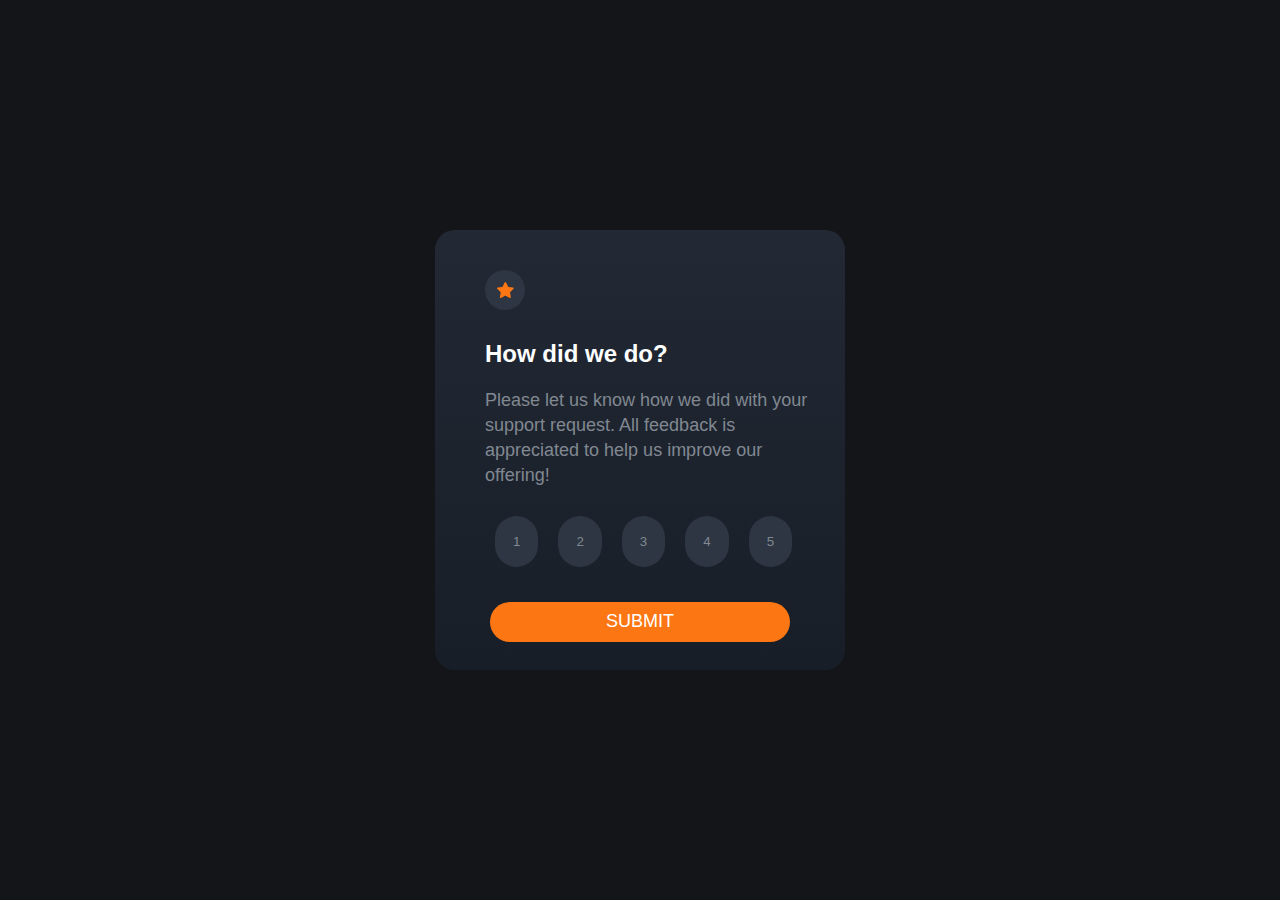
<file: index.html>
<html lang="en">
<head>
    <meta charset="UTF-8">
    <meta http-equiv="X-UA-Compatible" content="IE=edge">
    <meta name="viewport" content="width=device-width, initial-scale=1.0">
    <link rel="icon" type="image/x-icon" href="/images/icon-star.svg">
    <title>Interactive rating component</title>
    <link rel="stylesheet" href="style.css">
</head>
<body>
    <div class="container">
        <div class="wrapper">
            <div class="content-container">
                <div class="img-container">
                    <div class="img-wrapper">
                        <img src="/images/icon-star.svg" alt="">
                    </div>
                </div>
                <div class="rating-container">
                    <h2>How did we do?</h2>
                    <p>Please let us know how we did with your support request. All feedback is appreciated to help us improve our offering!</p>
                </div>
                <div class="feedback-container">
                    <ul>
                        <li><button onclick="getValue(this)">1</button></li>
                        <li><button onclick="getValue(this)">2</button></li>
                        <li><button onclick="getValue(this)">3</button></li>
                        <li><button onclick="getValue(this)">4</button></li>
                        <li><button onclick="getValue(this)">5</button></li>
                    </ul>
                </div>
                <div class="submit-container">
                    <button class="submit-btn" onclick="redirect()">SUBMIT</button>
                </div>
            </div>
        </div>
    </div>

    <script type="text/javascript" src="/script.js"></script>
</body>
</html>
</file>
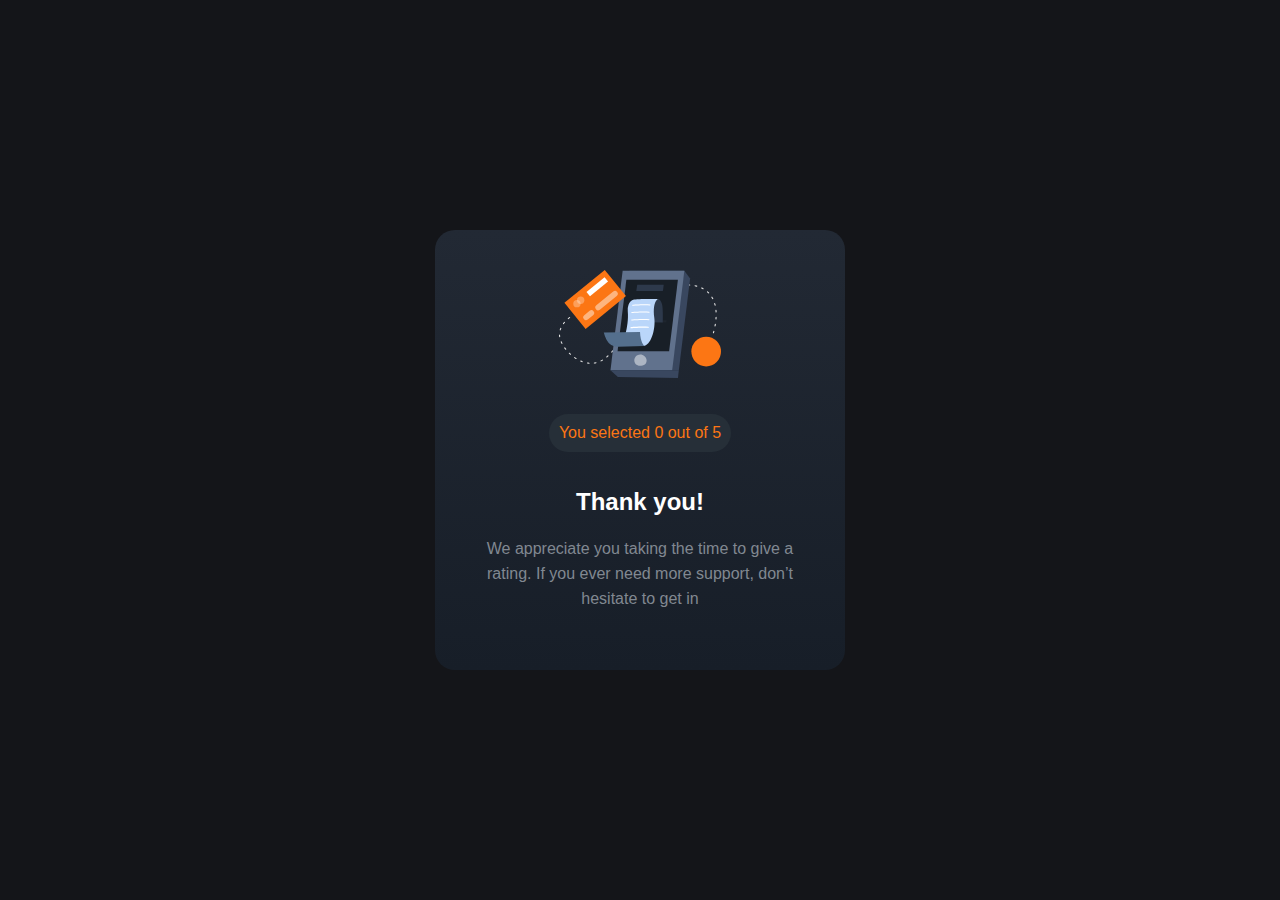
<file: thankyou.html>
<html lang="en">
<head>
    <meta charset="UTF-8">
    <meta http-equiv="X-UA-Compatible" content="IE=edge">
    <meta name="viewport" content="width=device-width, initial-scale=1.0">
    <link rel="icon" type="image/x-icon" href="/images/icon-star.svg">
    <link rel="stylesheet" href="style.css">
    <title>Thankyou</title>
</head>
<body>
    <div class="container">
        <div class="wrapper">
            <div class="content-container">
                <div class="thankyou-img-container">
                    <div class="-thankyou-img-wrapper">
                        <img src="/images/illustration-thank-you.svg" alt="">
                    </div>
                </div>
                <div class="selected">
                    <p id="value"></p>
                </div>
                <div class="thankyou-container">
                    <h2>Thank you!</h2>
                    <p>We appreciate you taking the time to give a rating. If you ever need more support, don’t hesitate to get in</p>
                </div>
            </div>
        </div>
    </div>
    <script type="text/javascript" src="/script.js"></script>
</body>
</html>
</file>
<file: style.css>
@import url('https://fonts.googleapis.com/css2?family=Overpass:wght@500;700&display=swap');body{
    background-color:#141519;
    font-family: 'Open Sans', sans-serif;
}
.container{
    height: 100%;
    display: flex;
    justify-content: center;
    align-items: center;
}
.wrapper{
    background: rgb(34,41,52);
    background: linear-gradient(180deg, rgba(34,41,52,1) 0%, rgba(23,30,40,1) 100%);
    width: 410px;
    height: 440px;
    border-radius: 20px;
}
.content-container{
    width: 310px;
    margin-top: 40px;
    margin-left: 50px;
}

.img-container{
    
    margin-bottom: 30px;
}
.img-wrapper{
    display: flex;
    background-color: #2d3642;
    width: 40px;
    height: 40px;
    justify-content: center;
    align-items: center;
    border-radius: 50px;
}

.rating-container{
    width: 330px;
}
.rating-container h2{
    color: #FDFFFF;
}
.rating-container p{
    color: #818891;
    font-size:large;
    line-height: 25px;
}

.feedback-container{
    margin-bottom: 25px;
}
.feedback-container ul{
    list-style-type: none;
    display: flex;
    margin: 0;
    padding: 0;
}
.feedback-container ul li{
    padding: 10px;
}
.feedback-container ul li button{
    color: #818891;
    background-color:#2d3642;
    padding: 18px;
    border-radius: 25px;
    border-width: 0;
    cursor: pointer;
}
.feedback-container ul li button:hover{
    background-color: #FC7614;
    color: white;
}
.feedback-container ul li button:focus{
    background-color: #818891;
    color: white;
}

.submit-container{
    display: flex;
    align-items: center;
    justify-content: center;
}
.submit-btn{
    background-color: #FC7614;
    color: white;
    font-size:large;
    width: 300px;
    height: 40px;
    border-width: 0;
    border-radius: 25px;
    cursor: pointer;
}
.submit-btn:hover{
    background-color: white;
    color: #FC7614;
}

/** thank you page**/
.thankyou-img-container{
    display: flex;
    align-items: center;
    justify-content: center;
}

.selected{
    display: flex;
    align-items: center;
    justify-content: center;
    margin-top: 20px;
}
.selected p{
    color: #FC7614;
    font-size:medium;
    padding: 10px;
    border-radius: 25px;
    background-color: #262F38;
}
.thankyou-container{
    text-align: center;
    color: white;
}
.thankyou-container p{
    color: #818891;
    line-height: 25px;
}
</file>
